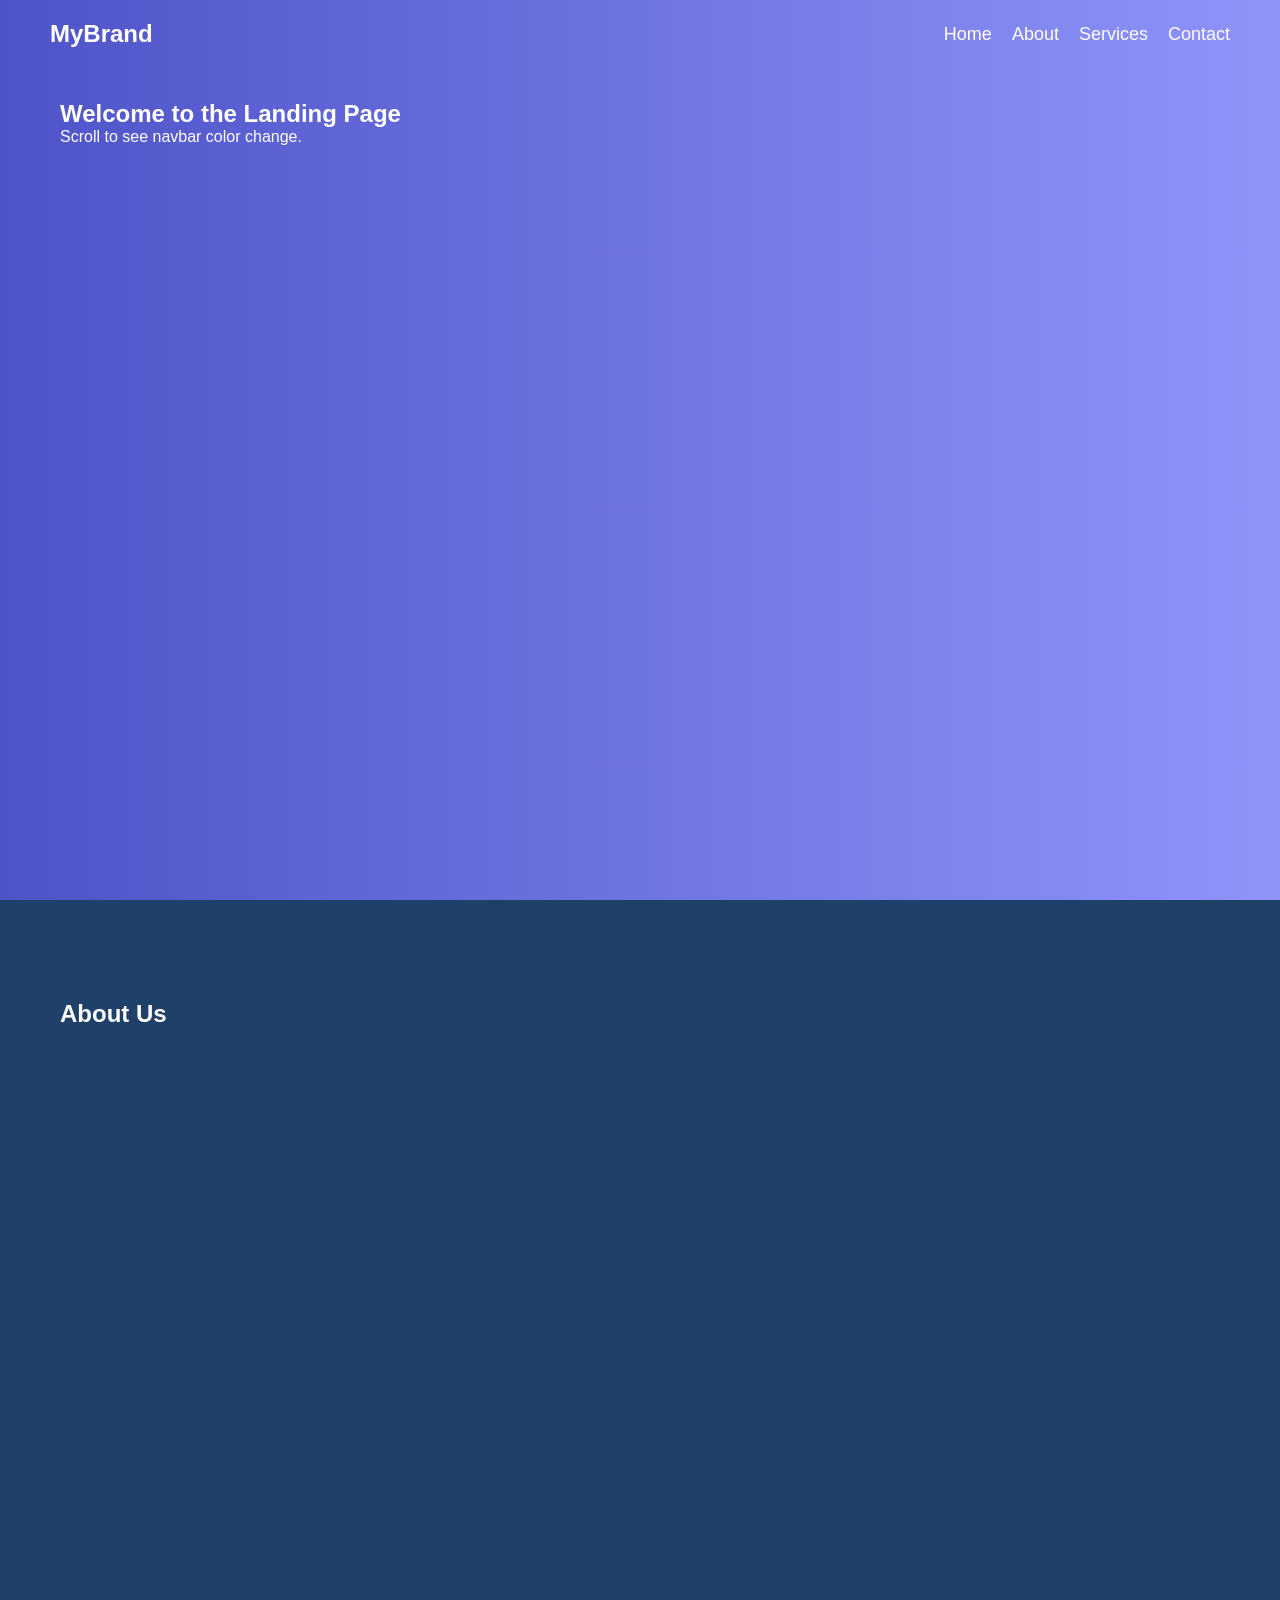
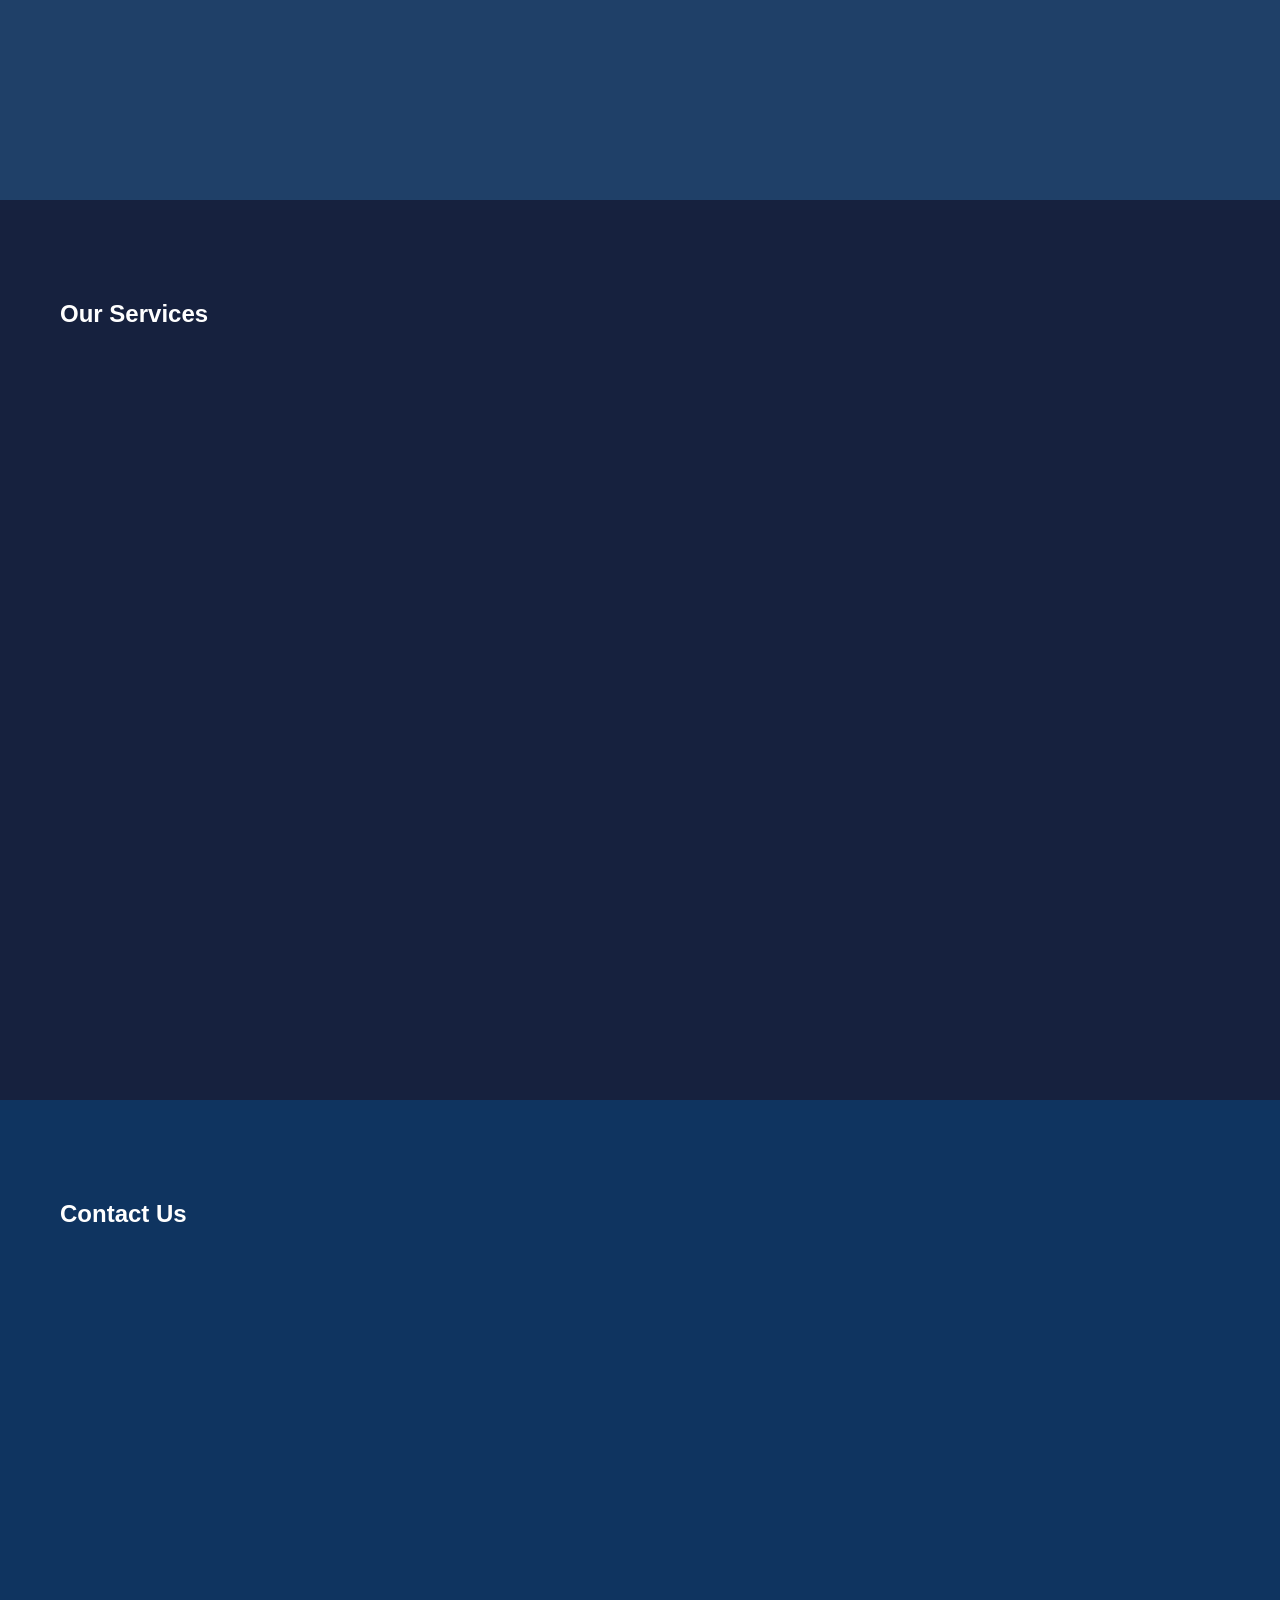
<file: Responsive landing page/index.html>
<!DOCTYPE html>
<html lang="en">
<head>
    <meta charset="UTF-8">
    <meta name="viewport" content="width=device-width, initial-scale=1.0">
    <title>Responsive Landing Page</title>
    <link rel="stylesheet" href="styles.css">
</head>
<body>

    <nav id="navbar">
        <h2 class="logo">MyBrand</h2>
        <ul>
            <li><a href="#home">Home</a></li>
            <li><a href="#about">About</a></li>
            <li><a href="#services">Services</a></li>
            <li><a href="#contact">Contact</a></li>
        </ul>
    </nav>

    <section id="home" class="section">
        <h1>Welcome to the Landing Page</h1>
        <p>Scroll to see navbar color change.</p>
    </section>

    <section id="about" class="section">
        <h1>About Us</h1>
    </section>

    <section id="services" class="section">
        <h1>Our Services</h1>
    </section>

    <section id="contact" class="section">
        <h1>Contact Us</h1>
    </section>

    <script src="script.js"></script>
</body>
</html>
</file>
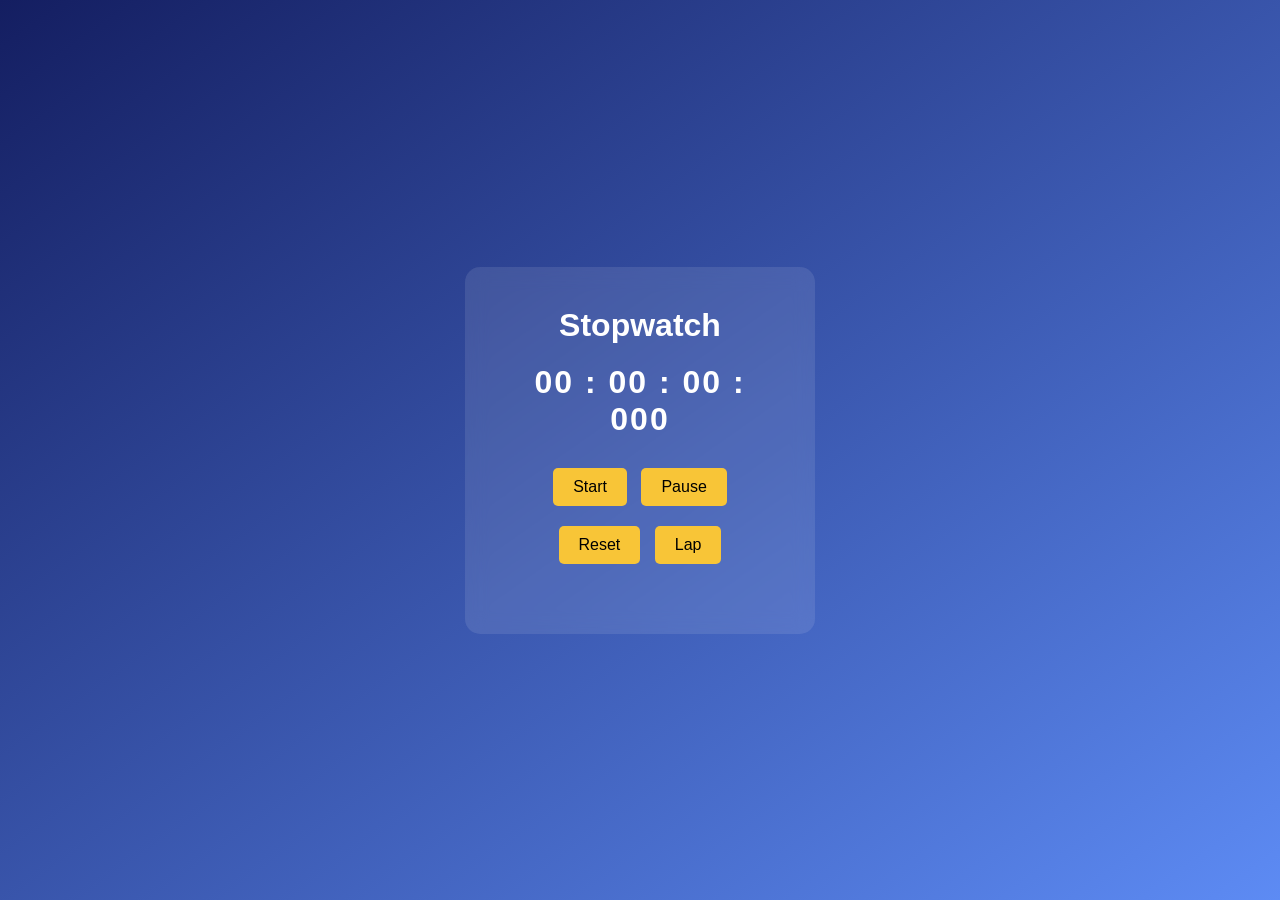
<file: stopwatch web Application/index.html>
<!DOCTYPE html>
<html lang="en">
<head>
    <meta charset="UTF-8" />
    <meta name="viewport" content="width=device-width, initial-scale=1.0" />
    <title>Stopwatch Web App</title>
    <link rel="stylesheet" href="style.css" />
</head>
<body>

    <div class="container">
        <h1>Stopwatch</h1>

        <div id="display">00 : 00 : 00 : 000</div>

        <div class="buttons">
            <button id="start">Start</button>
            <button id="pause">Pause</button>
            <button id="reset">Reset</button>
            <button id="lap">Lap</button>
        </div>

        <ul id="laps"></ul>
    </div>

    <script src="script.js"></script>
</body>
</html>
</file>
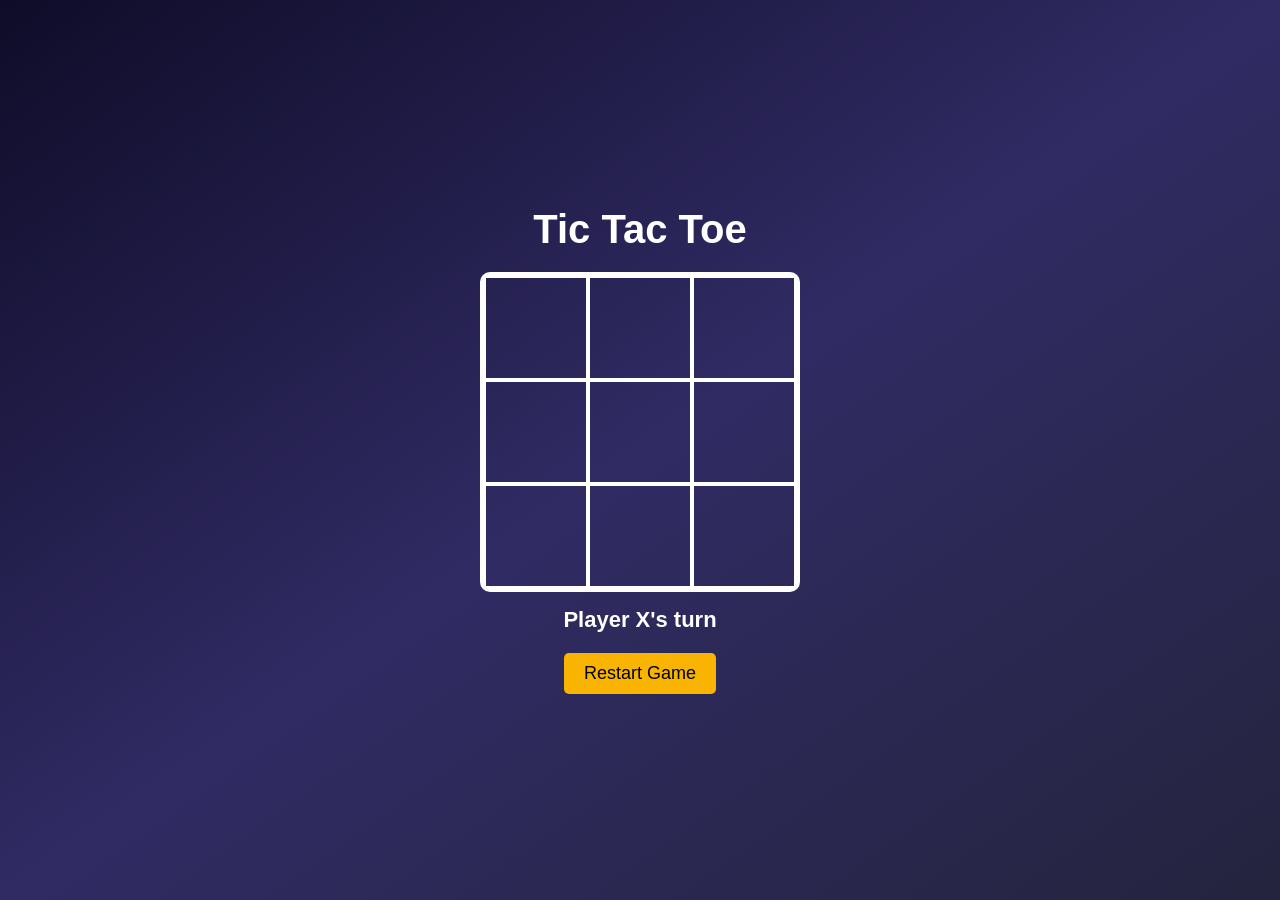
<file: Tic-Tac-Toe web application/index.html>
<!DOCTYPE html>
<html lang="en">
<head>
    <meta charset="UTF-8">
    <meta name="viewport" content="width=device-width, initial-scale=1.0">
    <title>Tic Tac Toe Game</title>
    <link rel="stylesheet" href="style.css">
</head>
<body>

    <h1 class="title">Tic Tac Toe</h1>

    <div class="game-container">
        <div class="cell" data-index="0"></div>
        <div class="cell" data-index="1"></div>
        <div class="cell" data-index="2"></div>
        <div class="cell" data-index="3"></div>
        <div class="cell" data-index="4"></div>
        <div class="cell" data-index="5"></div>
        <div class="cell" data-index="6"></div>
        <div class="cell" data-index="7"></div>
        <div class="cell" data-index="8"></div>
    </div>

    <h2 id="status">Player X's turn</h2>

    <button id="reset">Restart Game</button>

    <script src="script.js"></script>
</body>
</html>
</file>
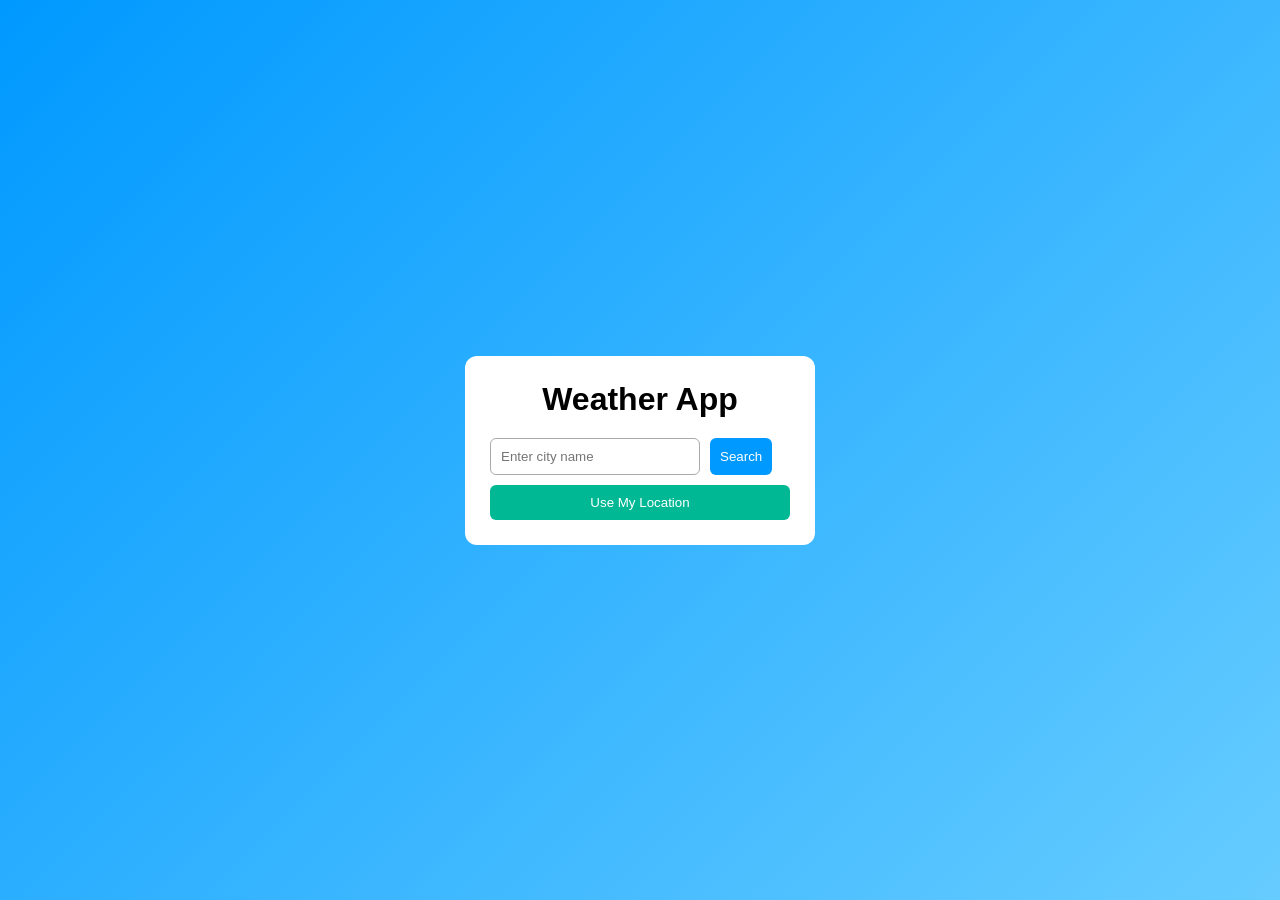
<file: Weather App/index.html>
<!DOCTYPE html>
<html lang="en">
<head>
    <meta charset="UTF-8">
    <meta name="viewport" content="width=device-width, initial-scale=1.0">
    <title>Weather App</title>
    <link rel="stylesheet" href="style.css">
</head>
<body>

    <div class="container">
        <h1>Weather App</h1>

        <div class="search-box">
            <input type="text" id="city-input" placeholder="Enter city name">
            <button onclick="getWeather()">Search</button>
        </div>

        <button class="location-btn" onclick="getLocationWeather()">
            Use My Location
        </button>

        <div id="weather-result" class="weather-box hidden">
            <h2 id="city-name"></h2>
            <img id="weather-icon" alt="">
            <h3 id="temperature"></h3>
            <p id="description"></p>
            <p id="details"></p>
        </div>
    </div>

    <script src="script.js"></script>
</body>
</html>
</file>
<file: Responsive landing page/styles.css>
* {
    margin: 0;
    padding: 0;
    box-sizing: border-box;
    font-family: Arial, sans-serif;
}

body {
    scroll-behavior: smooth;
}

/* Navigation Bar */
nav {
    position: fixed;
    top: 0;
    width: 100%;
    background: transparent;
    padding: 20px 50px;
    display: flex;
    justify-content: space-between;
    align-items: center;
    transition: 0.3s ease;
    z-index: 1000;
}

nav.scrolled {
    background: #131842;
    padding: 12px 50px;
}

nav .logo {
    color: white;
    font-size: 24px;
    font-weight: bold;
}

nav ul {
    display: flex;
    gap: 20px;
}

nav ul li {
    list-style: none;
}

nav ul li a {
    color: white;
    text-decoration: none;
    font-size: 18px;
    transition: 0.3s;
}

nav ul li a:hover {
    color: #ffa31a;
}

/* Sections */
.section {
    height: 100vh;
    padding: 100px 60px;
    background: linear-gradient(to right, #4e54c8, #8f94fb);
    color: white;
}

#about { background: #1f4068; }
#services { background: #16213e; }
#contact { background: #0f3460; }
</file>
<file: stopwatch web Application/style.css>
* {
    margin: 0;
    padding: 0;
    box-sizing: border-box;
    font-family: Arial, sans-serif;
}

body {
    background: linear-gradient(to bottom right, #141e61, #5d8bf4);
    min-height: 100vh;
    display: flex;
    justify-content: center;
    align-items: center;
    color: white;
}

.container {
    text-align: center;
    background: rgba(255, 255, 255, 0.1);
    padding: 40px;
    border-radius: 15px;
    width: 350px;
    backdrop-filter: blur(10px);
}

#display {
    font-size: 32px;
    margin: 20px 0;
    font-weight: bold;
    letter-spacing: 2px;
}

.buttons button {
    background: #f8c537;
    border: none;
    padding: 10px 20px;
    margin: 10px 5px;
    border-radius: 5px;
    font-size: 16px;
    cursor: pointer;
    transition: 0.3s ease;
}

.buttons button:hover {
    background: #ffd84d;
}

#laps {
    margin-top: 20px;
    text-align: left;
    max-height: 150px;
    overflow-y: auto;
}

#laps li {
    margin: 5px 0;
    padding: 8px;
    border-bottom: 1px solid rgba(255, 255, 255, 0.25);
}
</file>
<file: Tic-Tac-Toe web application/style.css>
* {
    margin: 0;
    padding: 0;
    box-sizing: border-box;
    font-family: Arial, sans-serif;
}

body {
    background: linear-gradient(to bottom right, #0f0c29, #302b63, #24243e);
    height: 100vh;
    display: flex;
    flex-direction: column;
    justify-content: center;
    align-items: center;
    color: white;
}

.title {
    margin-bottom: 20px;
    font-size: 40px;
    font-weight: bold;
}

.game-container {
    width: 320px;
    height: 320px;
    display: grid;
    grid-template-columns: repeat(3, 1fr);
    border: 4px solid white;
    border-radius: 10px;
}

.cell {
    border: 2px solid white;
    display: flex;
    align-items: center;
    justify-content: center;
    font-size: 50px;
    cursor: pointer;
    transition: 0.3s;
}

.cell:hover {
    background: rgba(255, 255, 255, 0.1);
}

#status {
    margin-top: 15px;
    font-size: 22px;
}

#reset {
    margin-top: 20px;
    padding: 10px 20px;
    border: none;
    background: #f8b400;
    font-size: 18px;
    color: black;
    border-radius: 5px;
    cursor: pointer;
    transition: 0.3s;
}

#reset:hover {
    background: #ffcc33;
}
</file>
<file: Weather App/style.css>
* {
    margin: 0;
    padding: 0;
    box-sizing: border-box;
    font-family: Arial, sans-serif;
}

body {
    background: linear-gradient(135deg, #0099ff, #66ccff);
    height: 100vh;
    display: flex;
    justify-content: center;
    align-items: center;
}

.container {
    background: white;
    padding: 25px;
    width: 350px;
    border-radius: 12px;
    text-align: center;
}

h1 {
    margin-bottom: 20px;
}

.search-box {
    display: flex;
    gap: 10px;
}

.search-box input {
    width: 70%;
    padding: 10px;
    border-radius: 6px;
    border: 1px solid #aaa;
}

.search-box button {
    padding: 10px;
    border: none;
    border-radius: 6px;
    background: #0099ff;
    color: white;
    cursor: pointer;
}

.location-btn {
    margin-top: 10px;
    padding: 10px;
    width: 100%;
    border: none;
    background: #00b894;
    color: white;
    border-radius: 6px;
    cursor: pointer;
}

.weather-box {
    margin-top: 20px;
}

.weather-box.hidden {
    display: none;
}

#weather-icon {
    width: 90px;
}
</file>
